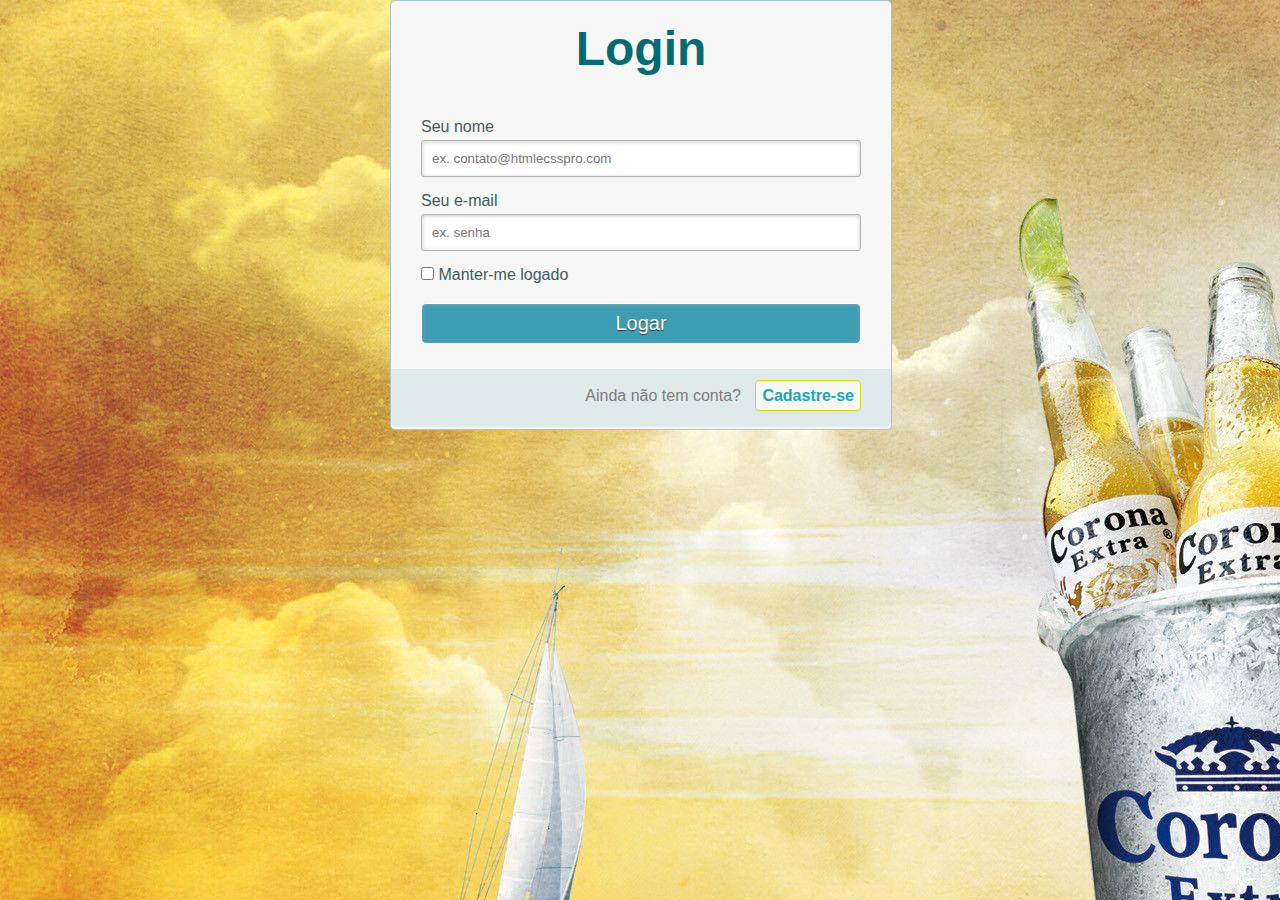
<file: index.html>
<!DOCTYPE html>
<html lang="en">

<head>
    <meta charset="UTF-8">
    <meta http-equiv="X-UA-Compatible" content="IE=edge">
    <meta name="viewport" content="width=device-width, initial-scale=1.0">
    <title>Login</title>
    <link rel="stylesheet" href="./CSS/styles.css">
</head>

<body>
    <div class="container">
        <a class="links" id="paracadastro"></a>
        <a class="links" id="paralogin"></a>

        <div class="content">
            <!--FORMULÁRIO DE LOGIN-->
            <div id="login">
                <form method="post" action="">
                    <h1>Login</h1>
                    <p>
                        <label for="nome_login">Seu nome</label>
                        <input id="nome_login" name="nome_login" required="required" type="text" placeholder="ex. contato@htmlecsspro.com" />
                    </p>

                    <p>
                        <label for="email_login">Seu e-mail</label>
                        <input id="email_login" name="email_login" required="required" type="password" placeholder="ex. senha" />
                    </p>

                    <p>
                        <input type="checkbox" name="manterlogado" id="manterlogado" value="" />
                        <label for="manterlogado">Manter-me logado</label>
                    </p>

                    <p>
                        <input type="submit" value="Logar" />
                    </p>

                    <p class="link">
                        Ainda não tem conta?
                        <a href="page2.html">Cadastre-se</a>
                    </p>
                </form>
            </div>
        </div>

        <script src="./JS/javascript.js"></script>
</body>

</html>
</file>
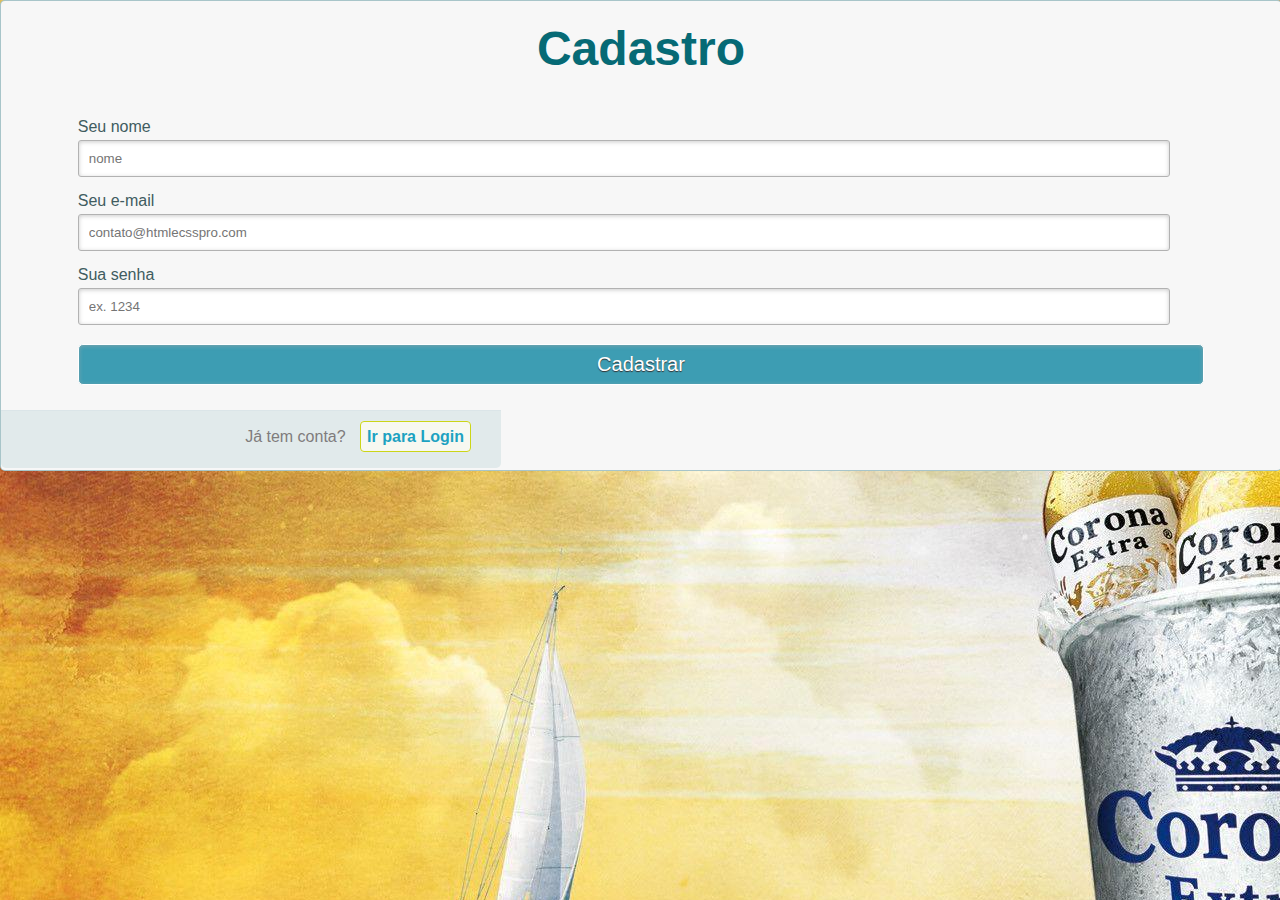
<file: page2.html>
<!DOCTYPE html>
<html lang="en">

<head>
    <meta charset="UTF-8">
    <meta http-equiv="X-UA-Compatible" content="IE=edge">
    <meta name="viewport" content="width=device-width, initial-scale=1.0">
    <title>Cadastro</title>
    <link rel="stylesheet" href="./CSS/styles.css">
</head>

<body>
    <div id="cadastro">
        <form method="post" action="">
            <h1>Cadastro</h1>

            <p>
                <label for="nome_cad">Seu nome</label>
                <input id="nome_cad" name="nome_cad" required="required" type="text" placeholder="nome" />
            </p>

            <p>
                <label for="email_cad">Seu e-mail</label>
                <input id="email_cad" name="email_cad" required="required" type="email" placeholder="contato@htmlecsspro.com" />
            </p>

            <p>
                <label for="senha_cad">Sua senha</label>
                <input id="senha_cad" name="senha_cad" required="required" type="password" placeholder="ex. 1234" />
            </p>

            <p>
                <input type="submit" value="Cadastrar" />
            </p>

            <p class="link">
                Já tem conta?
                <a href="index.html"> Ir para Login </a>
            </p>
        </form>
    </div>

    <script src="./JS/javascript.js"></script>
</body>

</html>
</file>
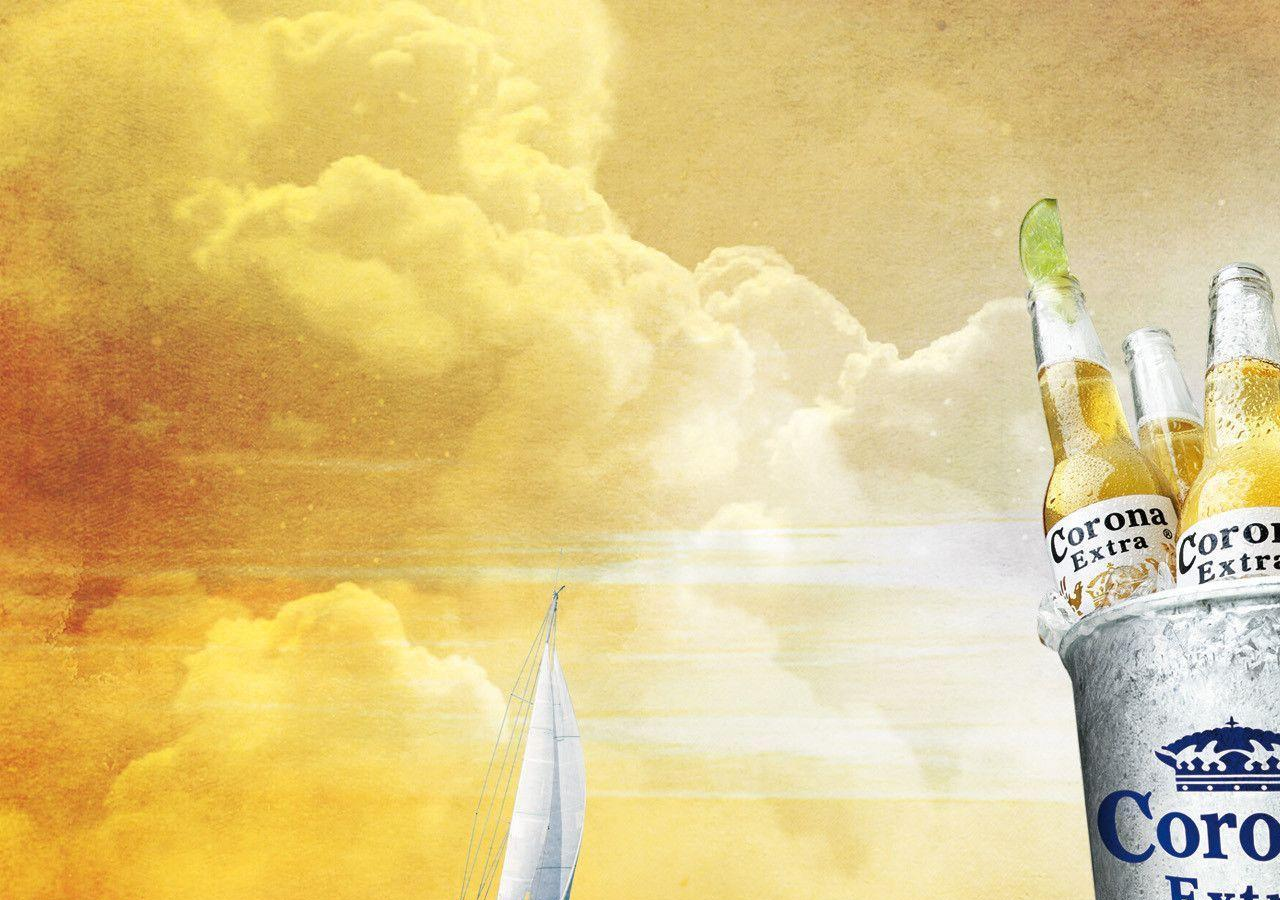
<file: recados.html>
<!DOCTYPE html>
<html lang="pt-br">

<head>
    <meta charset="UTF-8">
    <meta http-equiv="X-UA-Compatible" content="IE=edge">
    <meta name="viewport" content="width=device-width, initial-scale=1.0">
    <title>Recados</title>
    <link rel="stylesheet" href="./CSS/styles.css">
</head>

<body>
    <script src="./JS/javascript.js"></script>
</body>

</html>
</file>
<file: CSS/styles.css>
* {
            margin: 0;
            padding: 0;
            font-family: Arial, sans-serif;
        }
        
        body {
            background-image: url(../img/corona.jpg);
        }
        
        a {
            text-decoration: none;
        }
        
        a.links {
            display: none;
        }
        
        .content {
            width: 500px;
            min-height: 560px;
            margin: 0px auto;
            position: relative;
        }
        
        h1 {
            font-size: 48px;
            color: #066a75;
            padding: 2px 0 10px 0;
            font-family: Arial, sans-serif;
            font-weight: bold;
            text-align: center;
            padding-bottom: 30px;
        }
        
        h1:after {
            content: ' ';
            display: block;
            width: 100%;
            height: 2px;
            margin-top: 10px;
        }
        
        p {
            margin-bottom: 15px;
        }
        
        .content p:first-child {
            margin: 0px;
        }
        
        label {
            color: #405c60;
            position: relative;
        }
        
        input {
            outline: none;
        }
        
        input:not([type="checkbox"]) {
            width: 95%;
            margin-top: 4px;
            padding: 10px;
            border: 1px solid #b2b2b2;
            -webkit-border-radius: 3px;
            border-radius: 3px;
            box-shadow: 0px 1px 4px 0px rgba(168, 168, 168, 0.6) inset;
            transition: all 0.2s linear;
        }
        
        input[type="submit"] {
            width: 100%!important;
            cursor: pointer;
            background: rgb(61, 157, 179);
            padding: 8px 5px;
            color: #fff;
            font-size: 20px;
            border: 1px solid #fff;
            margin-bottom: 10px;
            text-shadow: 0 1px 1px #333;
            -webkit-border-radius: 5px;
            border-radius: 5px;
            transition: all 0.2s linear;
        }
        
        input[type="submit"]:hover {
            background: #4ab3c6;
        }
        
        .link {
            position: absolute;
            background: #e1eaeb;
            color: #7f7c7c;
            left: 0px;
            height: 20px;
            width: 440px;
            padding: 17px 30px 20px 30px;
            font-size: 16px;
            text-align: right;
            border-top: 1px solid #dbe5e8;
            -webkit-border-radius: 0 0 5px 5px;
            border-radius: 0 0 5px 5px;
        }
        
        .link a {
            font-weight: bold;
            background: #f7f8f1;
            padding: 6px;
            color: rgb(29, 162, 193);
            margin-left: 10px;
            border: 1px solid #cbd518;
            border-radius: 4px;
            transition: all 0.4s linear;
        }
        
        .link a:hover {
            color: #39bfd7;
            background: #f7f7f7;
            border: 1px solid #4ab3c6;
        }
        
        #cadastro,
        #login {
            position: absolute;
            top: 0px;
            width: 88%;
            padding: 18px 6% 60px 6%;
            margin: 0 0 35px 0;
            background: #f7f7f7;
            border: 1px solid rgba(147, 184, 189, 0.8);
            border-radius: 5px;
            animation-duration: 0.5s;
            animation-timing-function: ease;
            animation-fill-mode: both;
        }
        /* Efeito ao clicar no botão ( Ir para Login ) */
        
        #paracadastro:target~.content #cadastro,
        #paralogin:target~.content #login {
            z-index: 2;
            -webkit-animation-name: fadeInLeft;
            animation-name: fadeInLeft;
            -webkit-animation-delay: .1s;
            animation-delay: .1s;
        }
        
        #registro:target~.content #login,
        #paralogin:target~.content #cadastro {
            animation-name: fadeOutLeft;
        }
</file>
